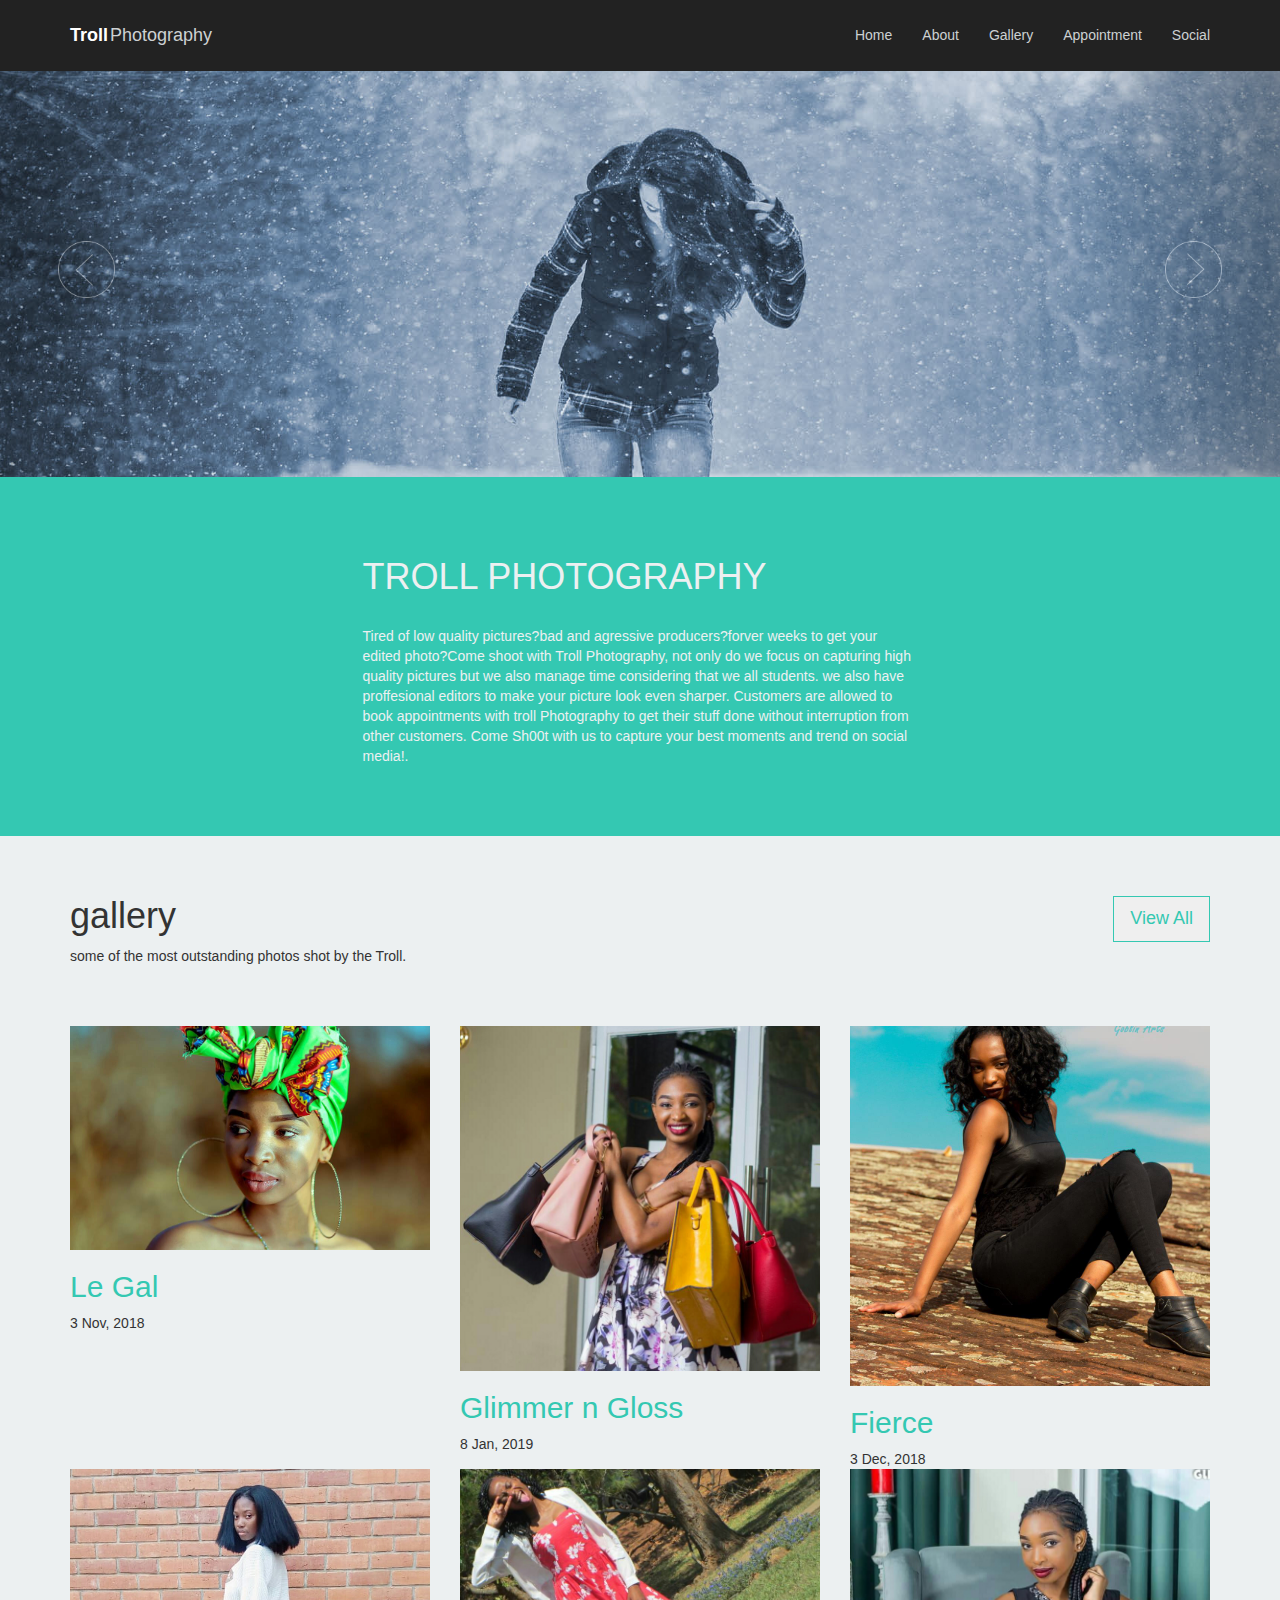
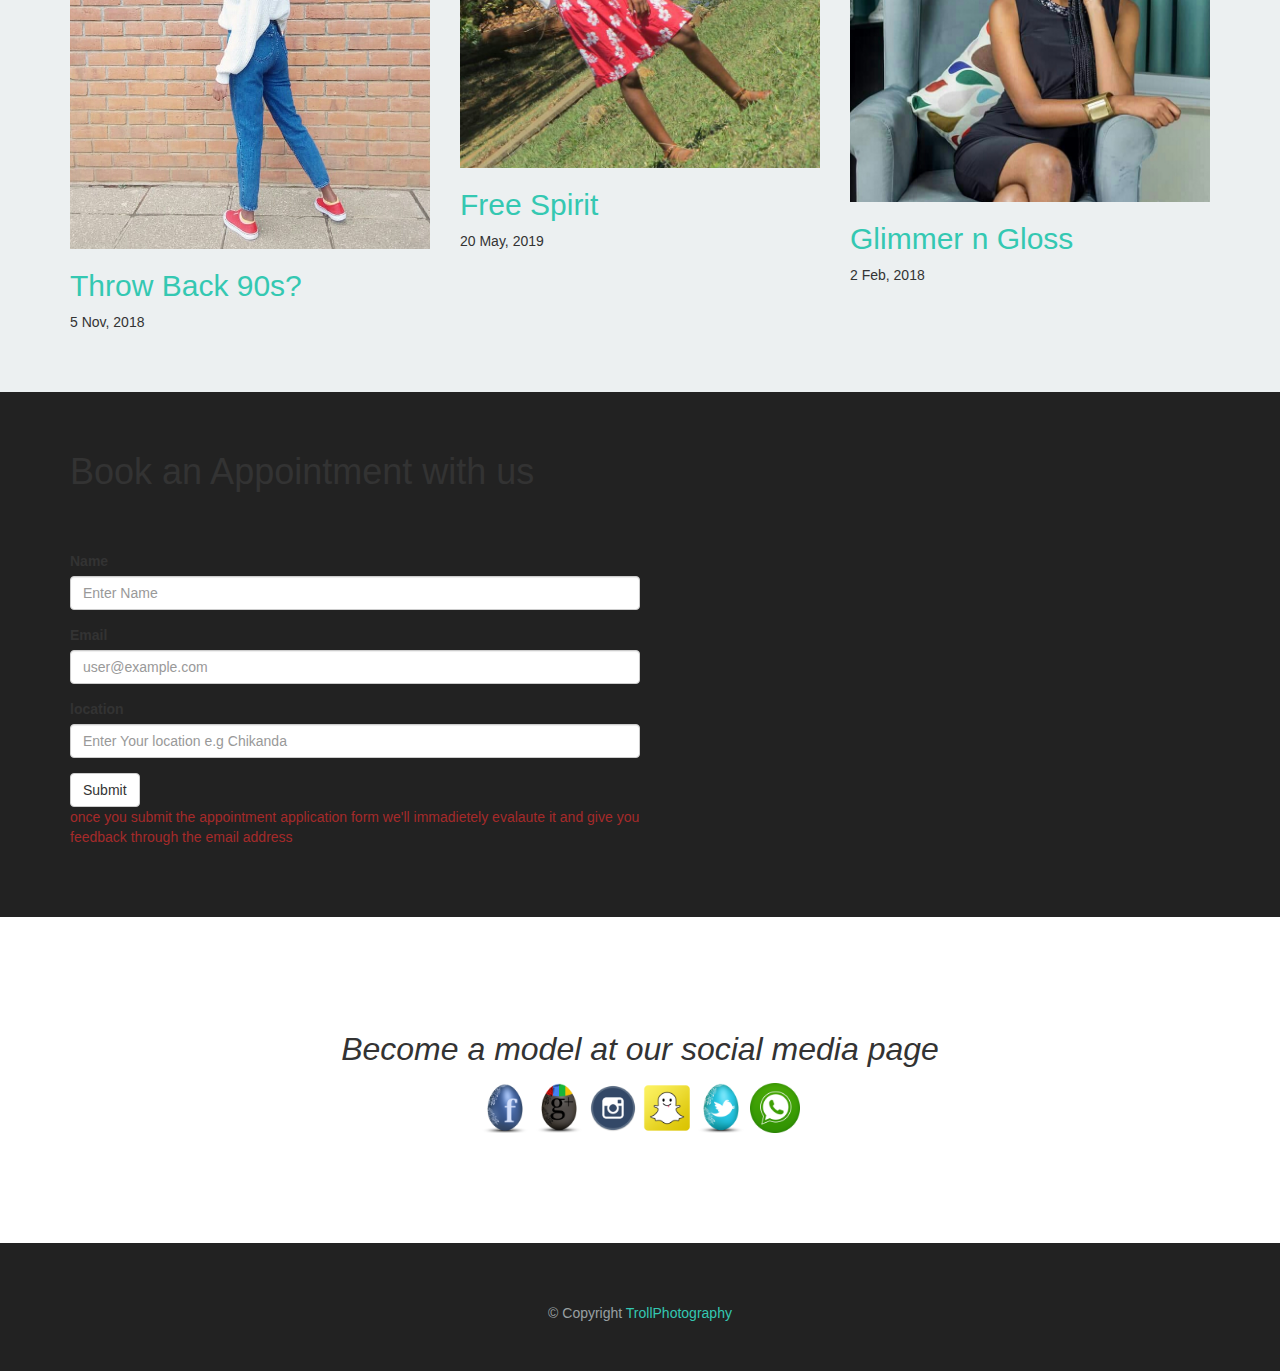
<file: projectInfo/index.html>
<!--===ESC-114-16
=======HOPE MADZIAKAPITA
=======HTML5 CSS3 JS Bootstrap3 -->
<!DOCTYPE html>
 <html class="no-js"> 
    <head>
        <meta charset="utf-8">
        <meta http-equiv="X-UA-Compatible" content="IE=edge">
        <title>Home</title>
        <meta name="description" content="">
        <meta name="viewport" content="width=device-width, initial-scale=1">

        <link rel="stylesheet" href="css/bootstrap.min.css">
        <link rel="stylesheet" href="css/main.css">
    </head>


    <body>

        <div id="top" class="navbar navbar-dark navbar-fixed-top" role="navigation">
            <div class="container">
                <div class="navbar-header">
                    <button type="button" class="navbar-toggle" data-toggle="collapse" data-target=".navbar-collapse">
                        <span class="sr-only">Toggle navigation</span>
                        <i class="fa fa-bars fa-2x"></i>
                    </button>
                    <a class="navbar-brand" href="#"><strong>Troll</strong>Photography</a>
                </div>
                <div class="collapse navbar-collapse">
                    <ul class="nav navbar-nav navbar-right">
                        <li class="active"><a href="#carousel-header">Home</a></li>
                        <li><a href="#about">About</a></li>
                        <li><a href="#gallery">Gallery</a></li>
                        <li><a href="#appointment">Appointment</a></li>
                        <li><a href="#social">Social</a></li>
                    </ul>
                </div>
            </div>
        </div>



        <div id="carousel-header" class="carousel slide" data-ride="carousel" data-interval="8000">

            <!-- Wrapper for slides -->
            <div class="carousel-inner">

                <div class="item active">
                    <img src="img/slide1.jpg" alt="">
                </div>

                <div class="item">
                    <img src="img/slide2.jpg" alt="">
                </div>
            </div>

            
            <a class="left carousel-control" href="#carousel-header" role="button" data-slide="next">
                <img src="img/left.png" alt="Previous">
            </a>
            <a class="right carousel-control" href="#carousel-header" role="button" data-slide="next">
                <img src="img/right.png" alt="Next">
            </a>
        </div>

        

        <div id="about" class="content-block content-block-cyan">
            <div class="container">
                <div class="row">
                    <div class="col-md-6 col-md-offset-3">
                        <h1>Troll Photography</h1>
                        <p> Tired of low quality pictures?bad and agressive producers?forver weeks to get your edited photo?Come shoot with Troll Photography, not only do we focus on capturing high quality pictures but we also manage time considering 
                            that we all students. we also have proffesional editors to make your picture look even sharper. Customers are allowed to book appointments with troll Photography to get their
                            stuff done without interruption from other customers. Come Sh00t with us to capture your best moments and trend on social media!.     
                        </p>
                    </div>
                </div>
            </div>
        </div>
        

        
        <div id="gallery" class="content-block content-block-gray">
            <div class="container">
                <header class="block-heading cleafix">
                    <button class="btn btn-o btn-lg pull-right" onclick="mypop()">View All</button>
                    <h1>gallery</h1>
                    <p>some of the most outstanding photos shot by the Troll.</p>
                </header>
                <section class="block-body">
                    <div class="row">
                        <div class="col-sm-4 blog-post">
                            <img src="img/t2-1.jpg" >
                            <a href="#"><h2>Le Gal</h2></a>
                            <div class="date">3 Nov, 2018</div>
                        </div>
                        <div class="col-sm-4 blog-post">
                            <img src="img/t7.jpg">
                            <a href="#"><h2>Glimmer n Gloss</h2></a>
                            <div class="date">8 Jan, 2019</div>
                        </div>
                        <div class="col-sm-4 blog-post">
                            <img src="img/t1.jpg" >
                            <a href="#"><h2>Fierce</h2></a>
                            <div class="date">3 Dec, 2018</div>
                        </div>

                        <div class="col-sm-4 blog-post">
                                <img src="img/t4.jpg" >
                                <a href="#"><h2>Throw Back 90s?</h2></a>
                                <div class="date">5 Nov, 2018</div>
                            </div>
                            <div class="col-sm-4 blog-post">
                                <img src="img/t5.jpg" >
                                <a href="#"><h2>Free Spirit</h2></a>
                                <div class="date">20 May, 2019</div>
                            </div>
                            <div class="col-sm-4 blog-post">
                                <img src="img/t6.jpg" >
                                <a href="#"><h2>Glimmer n Gloss</h2></a>
                                <div class="date">2 Feb, 2018</div>
                            </div>
                    </div>
                </section>
            </div>
        </div>


        <div id="appointment" class="content-block content-block-dark">
                <div class="container">
                    <section class="block-body">
                            <header class="block-heading cleafix">
                                    <h1>Book an Appointment with us</h1>
                                    <p></p>
                                </header>
                <form role="form" onsubmit="something()">
                        <div class="form-group">
                           <label for="name">Name</label>
                           <input type="text" class="form-control" id="name" 
                            placeholder="Enter Name">
                        </div>
                        <div class="form-group">
                                <label for="name">Email</label>
                                <input type="email" class="form-control" id="mail" 
                                placeholder="user@example.com">
                        </div>
                        <div class="form-group">
                                <label for="name">location</label>
                                <input type="text" class="form-control" id="location" 
                                placeholder="Enter Your location e.g Chikanda">
                         </div>
                        <button type="submit" class="btn btn-default">Submit</button>
                        <p style="color:brown">once you submit the appointment application form we'll immadietely evalaute it and give you feedback through the email address</p>
                     </form>

                </section>
                
            </div>
        </div>
        <div id="social" class="content-block">
            <div class="container text-center">
                    <p>Become a model at our social media page</p>
                    <div class="circle"><a href="facebook/the.elvillain"><img src="img/ico1.ico" width="50"></a></div>
                    <div class="circle"><a href=""><img src="img/ico2.ico" width="50"></a></div>
                    <div class="circle"><a href="#"><img src="img/icon4.ico" width="50"></a></div>
                    <div class="circle"><a href="#"><img src="img/icon5.ico" width="50"></a></div>
                    <div class="circle"><a href="#"><img src="img/ico3.ico" width="50"></a></div>
                    <div class="circle"><a href="#"><img src="img/icon6.ico" width="50"></a></div>
            </div>
        </div>


        <footer class="content-block content-block-dark">
            <p>&copy; Copyright <a href="#carousel-header" > TrollPhotography</a></p>
        </footer>    
       

    </body>
    <script type="text/javascript">
		const inpKey=document.getElementById("name");
		const inpValue = document.getElementById("mail");
		const dat =document.getElementById("location");
		function something(){
			event.preventDefault;
            const key=inpKey.value;
            const email = inpValue.value;
            const location = dat.value;
			siteData = {
				email: email,
				location: location
			},

			localStorage.setItem(key,JSON.stringify(siteData));



        };

        function mypop()
            {
              mywindow = window.open("page1.html", "mywindow", "location=1,  width=700,height=700");
                mywindow.moveTo(0, 0);
            }

    </script>
</html>
</file>
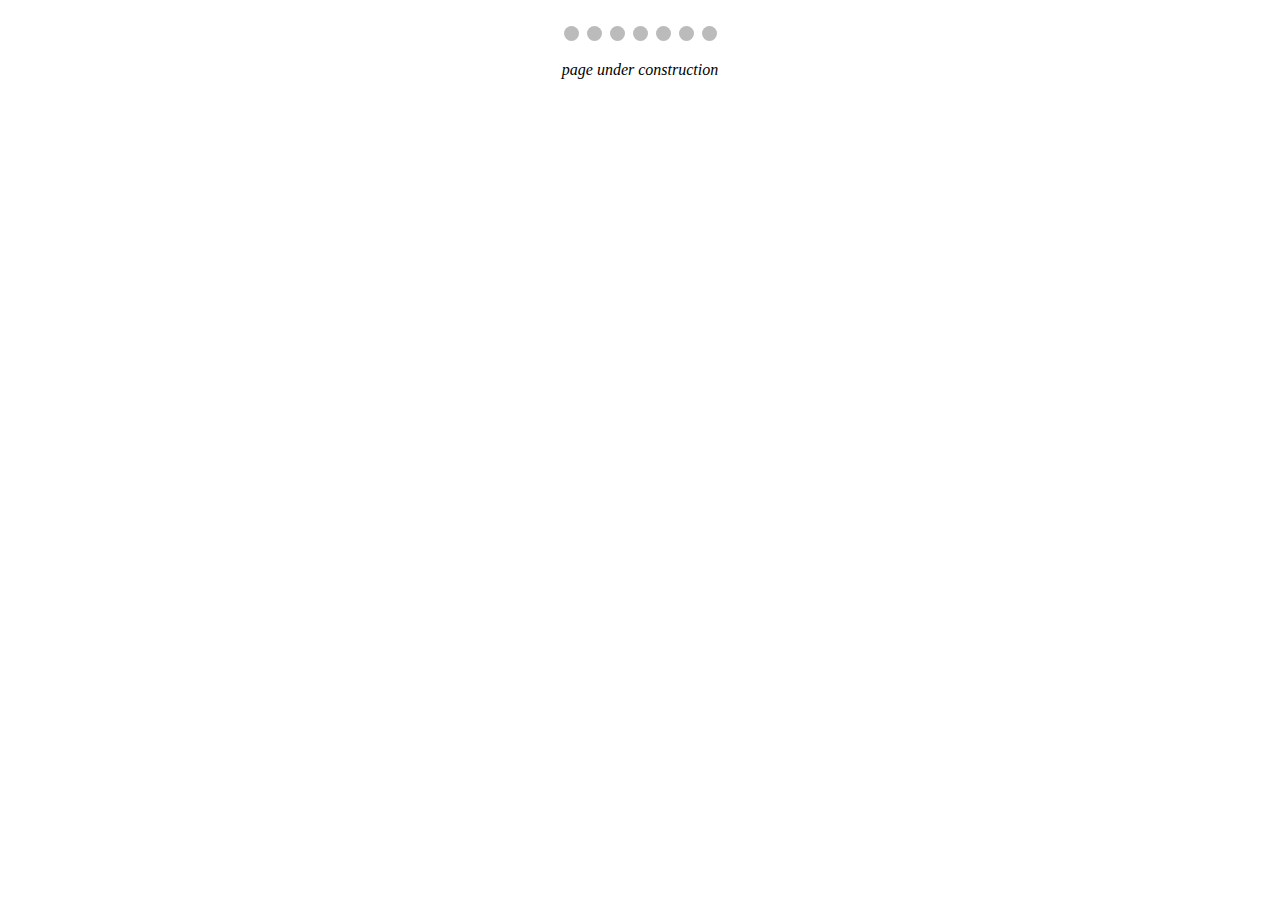
<file: projectInfo/page1.html>
<!DOCTYPE html>
<html lang="en">
<head>
    <meta charset="UTF-8">
    <meta name="viewport" content="width=device-width, initial-scale=1.0">
    <meta http-equiv="X-UA-Compatible" content="ie=edge">
    <link rel="stylesheet" type="text/css" media="screen" href="css/style.css">
    <script src="js/script.js"></script>
    <title>Document</title>
</head>
<body>
        <div class="slideshow-container">
                <div class="mySlides fade">
                    <div class="numbertext">1/7</div>
                    <img src="img/log8.jpg" style="width:100%">
                    <div class="text">caption</div>
                </div>
            
                <div class="mySlides fade">
                    <div class="numbertext">2/7</div>
                    <img src="img/log3.JPG" style="width:100%">
                    <div class="text">caption</div>
                </div>
            
                <div class="mySlides fade">
                    <div class="numbertext">3/7</div>
                    <img src="img/log4.jpg" style="width:100%">
                    <div class="text">caption</div>
                </div>
                
                <div class="mySlides fade">
                    <div class="numbertext">4/7</div>
                    <img src="img/log7.jpg" style="width:100%">
                    <div class="text">caption</div>
                </div>

                <div class="mySlides fade">
                    <div class="numbertext">5/7</div>
                    <img src="img/log7.jpg" style="width:100%">
                    <div class="text">caption</div>
                </div>

                <div class="mySlides fade">
                    <div class="numbertext">6/7</div>
                    <img src="img/log6.jpg" style="width:100%">
                    <div class="text">caption</div>
                </div>
                <div class="mySlides fade">
                    <div class="numbertext">7/7</div>
                    <img src="img/log5.jpg" style="width:100%">
                    <div class="text">caption</div>
                </div>
                <a class="prev" onclick="plusSlides(-1)">&#10094</a>
                <a class="next" onclick="plusSlides(1)">&#10095</a>
                </div>
                <br>
            
                <div style="text-align:center">
                    <span class="dot" onclick="currentSlide(1)"></span>
                    <span class="dot" onclick="currentSlide(2)"></span>
                    <span class="dot" onclick="currentSlide(3)"></span>
                    <span class="dot" onclick="currentSlide(4)"></span>
                    <span class="dot" onclick="currentSlide(5)"></span>
                    <span class="dot" onclick="currentSlide(6)"></span>
                    <span class="dot" onclick="currentSlide(7)"></span>
                </div>
    <p style="font-style: italic; text-align: center">page under construction</p> 
</body>
</html>
</file>
<file: projectInfo/css/main.css>
h1,h2,h3,h4,h5,h6,.navbar {
    
    font-family: 'News Cycle', sans-serif;
    
    font-weight: 400;
}

body {
    padding-top: 70px;
}

a {
    /*transition*/
    -webkit-transition:all 0.3s;
    -moz-transition:all 0.3s;
    -o-transition:all 0.3s;
    transition:all 0.3s;
}

a {
    color:#34c8b2;
}

a:hover {
    color:#ec343c;
    text-decoration: none;
}
.btn-o {
    border:1px solid #34c8b2;
    /*border-radius*/
    -webkit-border-radius:0px;
    -moz-border-radius:0px;
    border-radius:0px;
    color:#34c8b2;
}

.btn-o:hover {
    color:white;
    background:#34c8b2;
}

img {
    max-width:100%;
    max-height: 100%;
}


.navbar-dark {
    background:#222222;
    z-index: 99999;
}

.navbar-dark a {
    /*color:rgb(153,160,162);*/
    color: rgb(205, 209, 210);
}

.navbar-brand {
    height:70px;
    padding:25px 15px;
}

.navbar-nav>li>a {
    padding-top:25px;
    padding-bottom:25px;
}

.navbar-brand strong {
    color:white;
    margin-right:2px;
}

.navbar-brand:hover {
    color:cyan;
    text-decoration:none;
}

.nav>li>a:hover,.nav>li>a:focus {
    background-color:cyan;
    color: black;
}


.carousel-control {
    z-index:9999;
}

.carousel-control>img {
    position:absolute;
    top:42%;
    width:30%;
}

.left.carousel-control>img {
    left:30%;
}

.right.carousel-control>img {
    right:30%;
}


.content-block {
    padding:60px 0;
    width:100%;
}

.content-block-cyan {
    background:#34c8b2;
    color:#ECF0F1;
}

.content-block-cyan h1 {
    font-weight:100;
    text-transform:uppercase;
    margin-bottom: 30px;
}





.block-heading h1 {
    margin-top:0;
}

.content-block-gray {
    background:#ECF0F1;
}

.block-heading {
    margin-bottom: 60px;
}


#social {
    padding:110px 0;
}

#social .circle {
    display:inline-block;
}
#social p{
    font-style: italic;
    font-size: xx-large;
}
#social .circle img {
    font-size:36px;
    
    line-height:55px;
    position:relative;
    z-index: 1;
}


footer.content-block {
    padding: 60px 0 38px;
    width: 100%;
}

.content-block-dark {
    background:#222222;
}

footer {
    text-align:center;
    color: rgb(153,160,162);
}

form  {
    width: 50%;
    float:left;
}

@media (max-width:768px) {
    .navbar-nav>li>a {
        padding-top:10px;
        padding-bottom:10px;
        text-align:center;
    }
    .navbar-toggle i {
        color:rgb(153,160,162);
    }
    .navbar-toggle {
        margin-top:14px;
    }

    .blog-post {
        margin-bottom:40px;
    }
    #social .hexagon {
        margin-bottom:60px;
    }
    #social {
        padding-bottom: 70px;
    }
}
</file>
<file: projectInfo/css/style.css>
*{
    box-sizing: border-box;
    
}

.slideshow-container{
    max-width: 1000px;
    position: relative;
    margin: auto;
}

.mySlides{
    display:none;
}

.prev, .next{
    cursor:pointer;
    position: absolute;
    top: 50px;
    width: auto;
    margin-top: -22px;
    padding: 16px;
    color:white;
    font-weight: bold;
    font-size: 18px;
    transition: 0.6s ease;
    border-radius: 0 3px 3px 0;
    user-select: none;
}

.next{
    right:0;
    border-radius: 3px 0  0 3px;
}

.prev:hover, .next:hover {
    background-color: rgba(0,0,0,0.8);
  }
  

  .text {
    color: #f2f2f2;
    font-size: 15px;
    padding: 8px 12px;
    position: absolute;
    bottom: 8px;
    width: 100%;
    text-align: center;
  }
  

  .numbertext {
    color: #f2f2f2;
    font-size: 12px;
    padding: 8px 12px;
    position: absolute;
    top: 0;
}

/* The dots/bullets/indicators */
.dot {
  cursor: pointer;
  height: 15px;
  width: 15px;
  margin: 0 2px;
  background-color: #bbb;
  border-radius: 50%;
  display: inline-block;
  transition: background-color 0.6s ease;
}

.active, .dot:hover {
  background-color: #717171;
}

/* Fading animation */
.fade {
    -webkit-animation-name: fade;
    -webkit-animation-duration: 1.5s;
    animation-name: fade;
    animation-duration: 1.5s;
  }
  
  @-webkit-keyframes fade {
    from {opacity: .4} 
    to {opacity: 1}
  }
  
  @keyframes fade {
    from {opacity: .4} 
    to {opacity: 1}
  }
</file>
